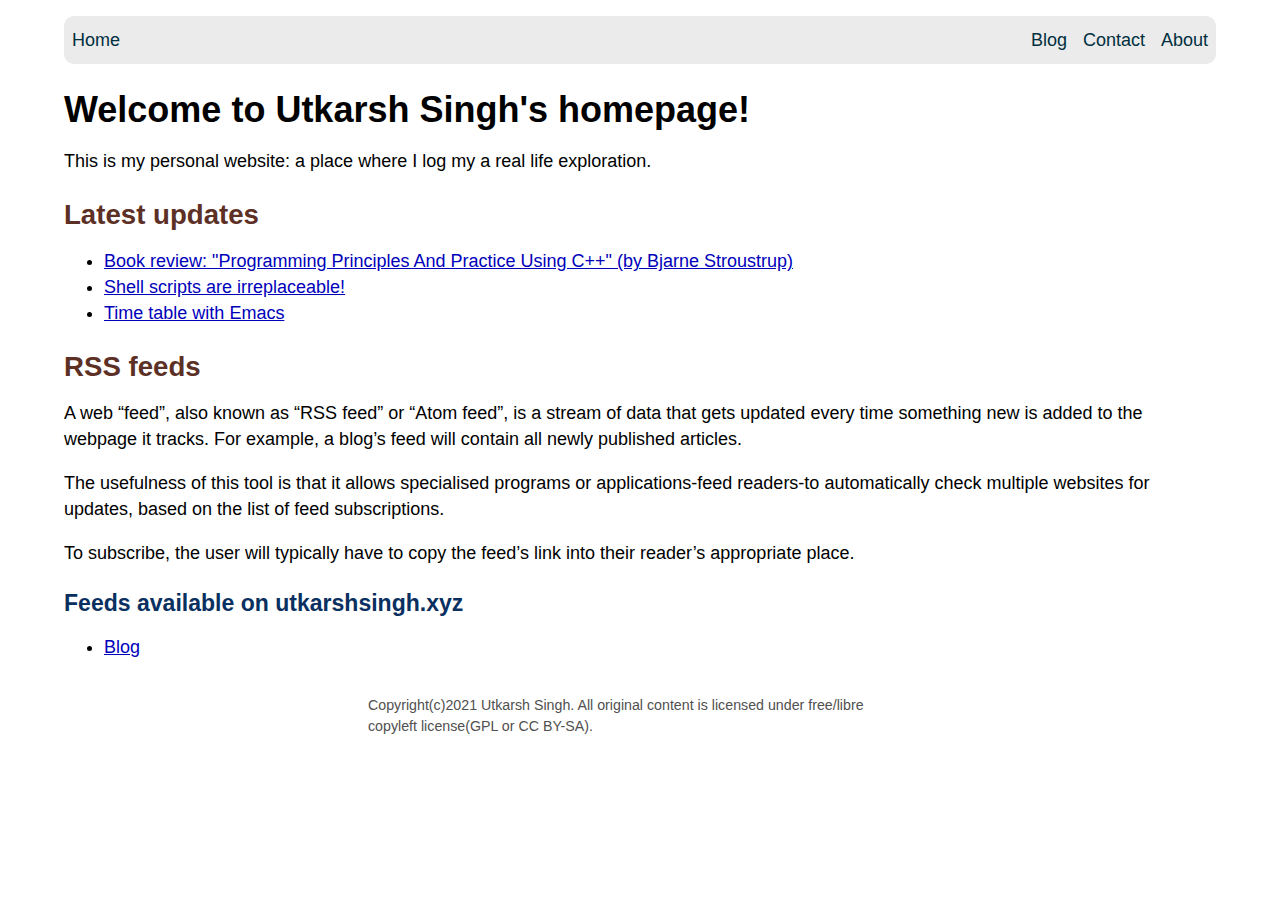
<file: index.html>
<!DOCTYPE html>
<html lang=en>
  <head>
    <meta charset="utf-8">
    <meta name="viewport" content="width=device-width, initial-scale=1">
    <title>Utkarsh Singh</title>
    <meta name="generator" content="Org mode">
    <meta name="author" content="Utkarsh Singh">
    <link rel='stylesheet' type='text/css' href='style.css'>
  </head>
  <body>
    <header>
      <nav>
	<div class="nav-left">
	  <ul>
	    <li><a href="index.html">Home</a></li>
	  </ul>
	</div>
	<div class="nav-right">
	  <ul>
	    <li><a href="about">About</a></li>
	    <li><a href="contact">Contact</a></li>
	    <li><a href="blog">Blog</a></li>
	  </ul>
	</div>
      </nav>
    </header>
    <h1>Welcome to Utkarsh Singh's homepage!</h1>
    <p>
      This is my personal website: a place where I log my a real life
      exploration.
    </p>
    <h2>Latest updates</h2>
    <div><ul>
	<li><a href="blog/book-review-ppp-by-bjarne-stroustrup.html">Book review: "Programming
	    Principles And Practice Using C++" (by Bjarne Stroustrup)</a></li>
	<li><a href="blog/shell_scripts.html">Shell scripts are irreplaceable!</a></li>
	<li><a href="blog/time-table-with-emacs.html">Time table with Emacs</a></li>
    </ul> </div>
    <h2>RSS feeds</h2>
    <p>
      A web “feed”, also known as “RSS feed” or “Atom feed”, is a stream of data
      that gets updated every time something new is added to the webpage it
      tracks. For example, a blog’s feed will contain all newly published
      articles.
    </p>
    <p>
      The usefulness of this tool is that it allows specialised programs or
      applications-feed readers-to automatically check multiple websites for
      updates, based on the list of feed subscriptions.
    </p>
    <p>
      To subscribe, the user will typically have to copy the feed’s link into
      their reader’s appropriate place.
    </p>
    <h3>Feeds available on utkarshsingh.xyz</h3>
    <div><ul>
	<li><a href="rss.xml">Blog</a></li>
    </ul></div>
    <footer>
      Copyright(c)2021 Utkarsh Singh.  All original content is
      licensed under free/libre copyleft license(GPL or CC BY-SA).
    </footer>
  </body>
</html>
</file>
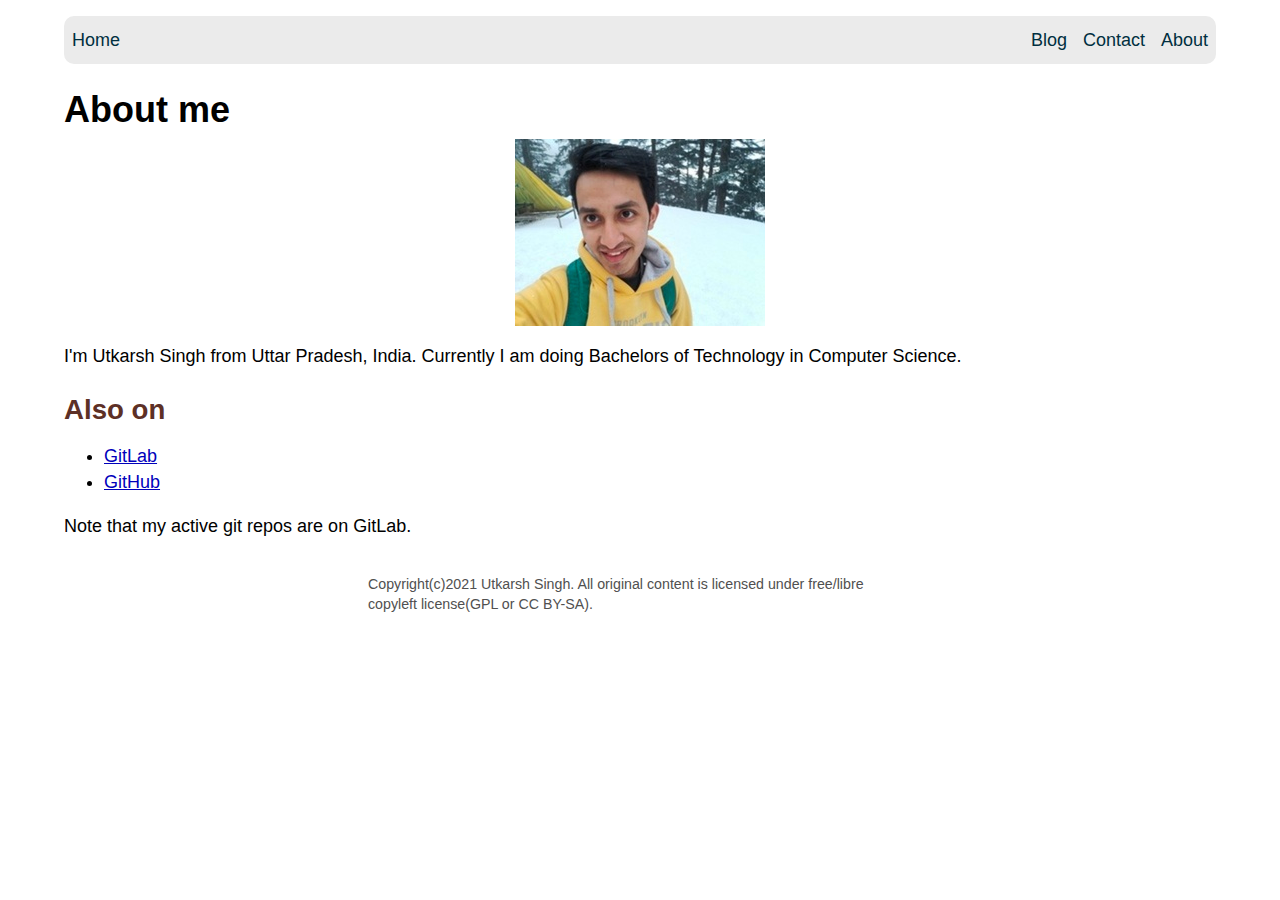
<file: about/index.html>
<!DOCTYPE html>
<html lang=en>
  <head>
    <meta charset="utf-8">
    <meta name="viewport" content="width=device-width, initial-scale=1">
    <title>About Utkarsh Singh</title>
    <meta name="generator" content="Org mode">
    <meta name="author" content="Utkarsh Singh">
    <link rel='stylesheet' type='text/css' href='../style.css'>
  </head>
  <body>
    <header>
      <nav>
	<div class="nav-left">
	  <ul>
	    <li><a href="../index.html">Home</a></li>
	  </ul>
	</div>
	<div class="nav-right">
	  <ul>
	    <li><a href="../about">About</a></li>
	    <li><a href="../contact">Contact</a></li>
	    <li><a href="../blog">Blog</a></li>
	  </ul>
	</div>
      </nav>
    </header>
    <h1>About me</h1>
    <img src="utkarsh.jpg" alt="Utkarsh" title="Utkarsh">
    <p>
      I'm Utkarsh Singh from Uttar Pradesh, India.  Currently I am
      doing Bachelors of Technology in Computer Science.
    </p>
    <h2>Also on</h2>
    <ul>
      <li><a href="https://gitlab.com/utkarsh181">GitLab</a></li>
      <li><a href="https://github.com/utkarsh181">GitHub</a></li>
    </ul>
    <p>Note that my active git repos are on GitLab.</p>
    <footer>
      Copyright(c)2021 Utkarsh Singh.  All original content is
      licensed under free/libre copyleft license(GPL or CC BY-SA).
    </footer>
  </body>
</html>
</file>
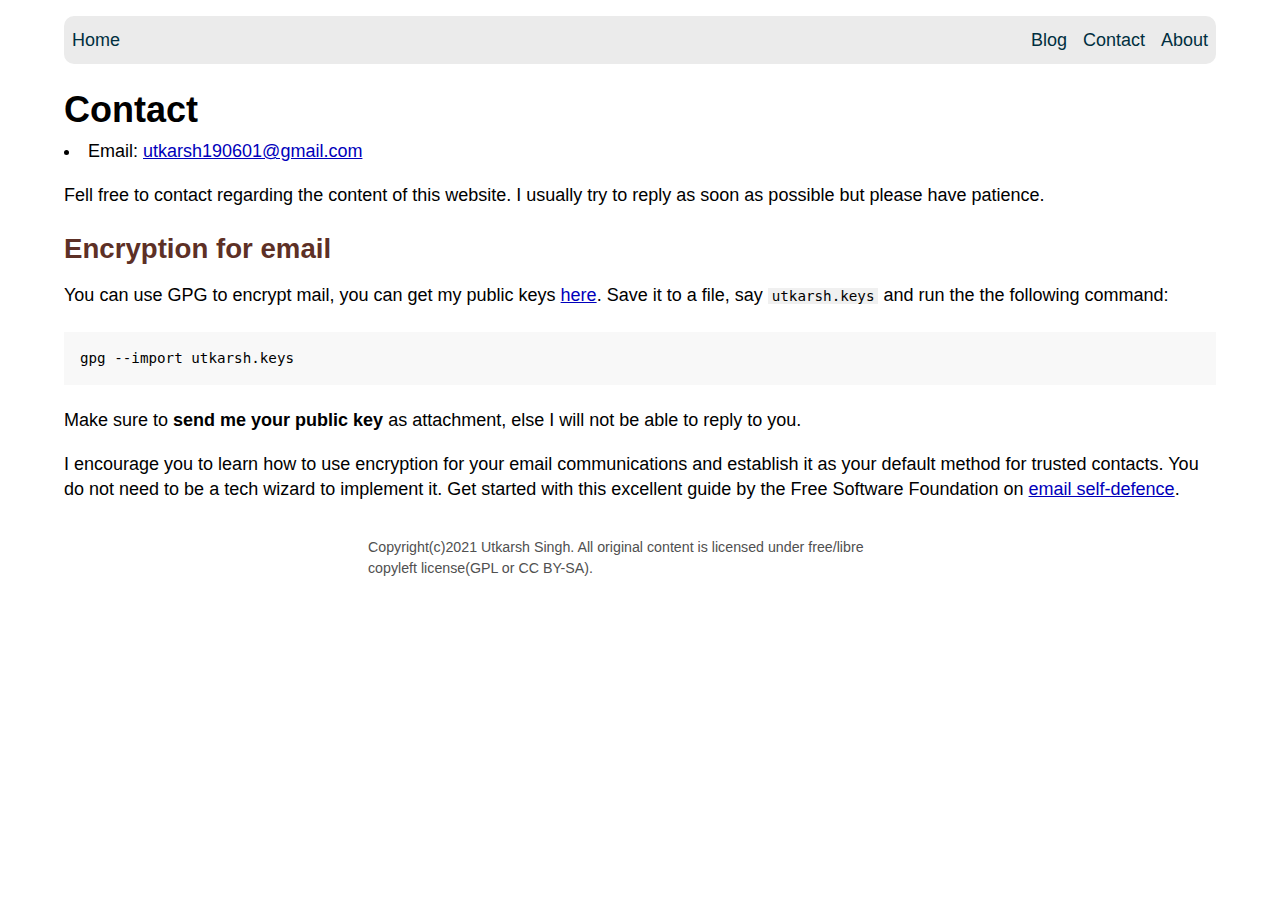
<file: contact/index.html>
<html lang=en>
  <head>
    <meta charset="utf-8">
    <meta name="viewport" content="width=device-width, initial-scale=1">
    <title>Contact Utkarsh Singh</title>
    <meta name="generator" content="Org mode">
    <meta name="author" content="Utkarsh Singh">
    <link rel='stylesheet' type='text/css' href='../style.css'>
  </head>
  <body>
    <header>
      <nav>
	<div class="nav-left">
	  <ul>
	    <li><a href="../index.html">Home</a></li>
	  </ul>
	</div>
	<div class="nav-right">
	  <ul>
	    <li><a href="../about">About</a></li>
	    <li><a href="../contact">Contact</a></li>
	    <li><a href="../blog">Blog</a></li>
	  </ul>
	</div>
      </nav>
    </header>
    <h1>Contact</h1>
    <li>Email: <a href="mailto:utkarsh190601@gmail.com">utkarsh190601@gmail.com</a></li>
    <p>
      Fell free to contact regarding the content of this website.  I
      usually try to reply as soon as possible but please have patience.
    </p>
    <h2>Encryption for email</h2>
    <p>
      You can use GPG to encrypt mail, you can get my public keys
      <a href="https://www.utkarshsingh.xyz/contact/pgpkeys.txt">here</a>.
      Save it to a file, say <code>utkarsh.keys</code> and run the the following command:
    </p>
    <pre>gpg --import utkarsh.keys</pre>
    <p>
      Make sure to <strong>send me your public key</strong> as
      attachment, else I will not be able to reply to you.
    </p>
    <p>
      I encourage you to learn how to use encryption for your email
      communications and establish it as your default method for trusted
      contacts.  You do not need to be a tech wizard to implement it.  Get
      started with this excellent guide by the Free Software Foundation on
      <a href="https://emailselfdefense.fsf.org/en/">email self-defence</a>.
    </p>
    <footer>
      Copyright(c)2021 Utkarsh Singh.  All original content is
      licensed under free/libre copyleft license(GPL or CC BY-SA).
    </footer>
  </body>
</html>
</file>
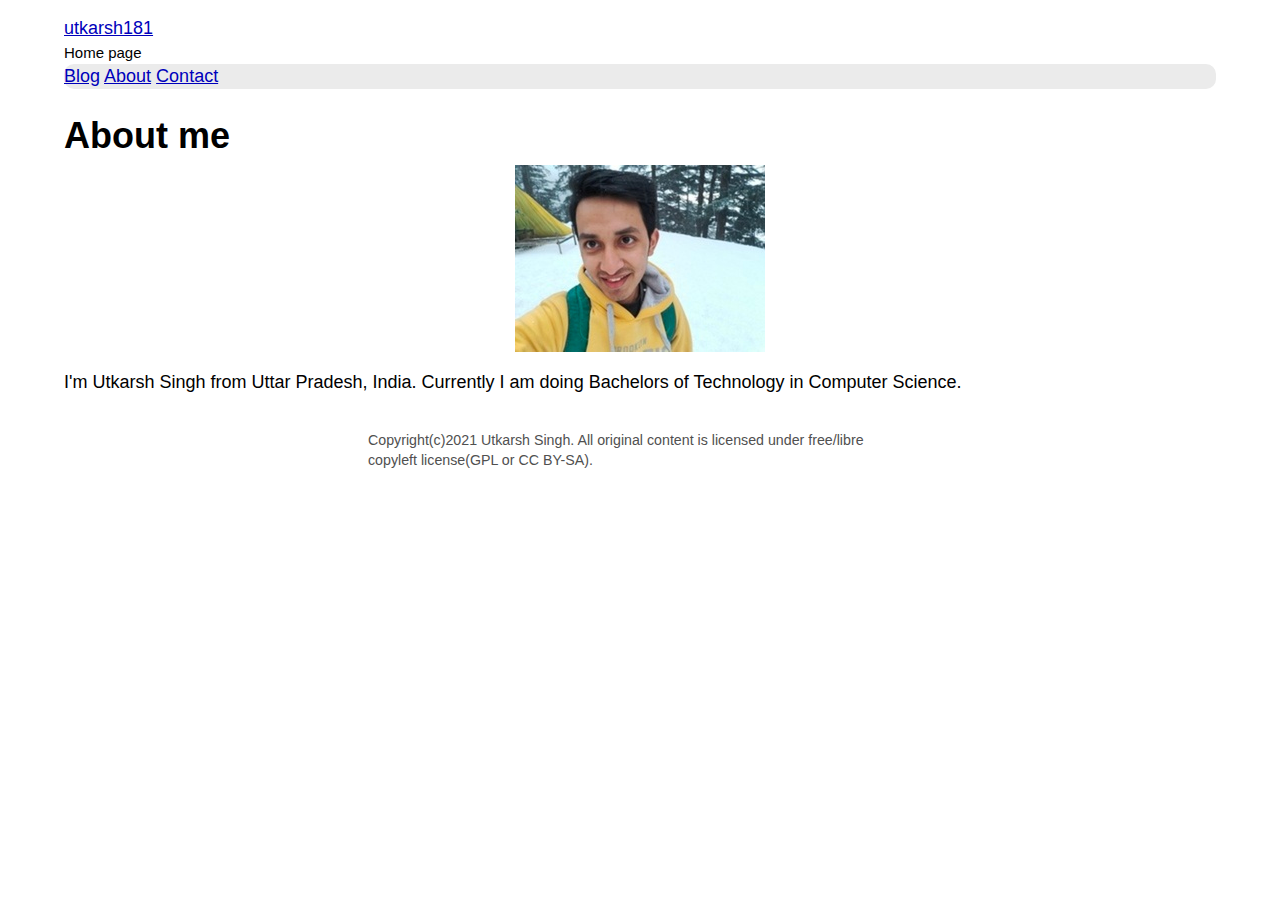
<file: about.html>
<html lang=en>
  <head>
    <title>About Utkarsh Singh</title>
    <link rel='stylesheet' type='text/css' href='style.css'>
    <meta charset="utf-8"/>
  </head>
  <body>
    <header>
      <a href="index.html">utkarsh181</a>
      <br>
      <small>Home page</small>
      <nav>
	<a href="blog">Blog</a>
	<a href="about.html">About</a>
	<a href="contact.html">Contact</a>
      </nav>
    </header>
    <h1>About me</h1>
    <img src="utkarsh.jpg" alt="Utkarsh" title="Utkarsh">
    <p>
      I'm Utkarsh Singh from Uttar Pradesh, India.  Currently I am
      doing Bachelors of Technology in Computer Science.
    </p>
    <footer>
      Copyright(c)2021 Utkarsh Singh.  All original content is
      licensed under free/libre copyleft license(GPL or CC BY-SA).
    </footer>
  </body>
</html>
</file>
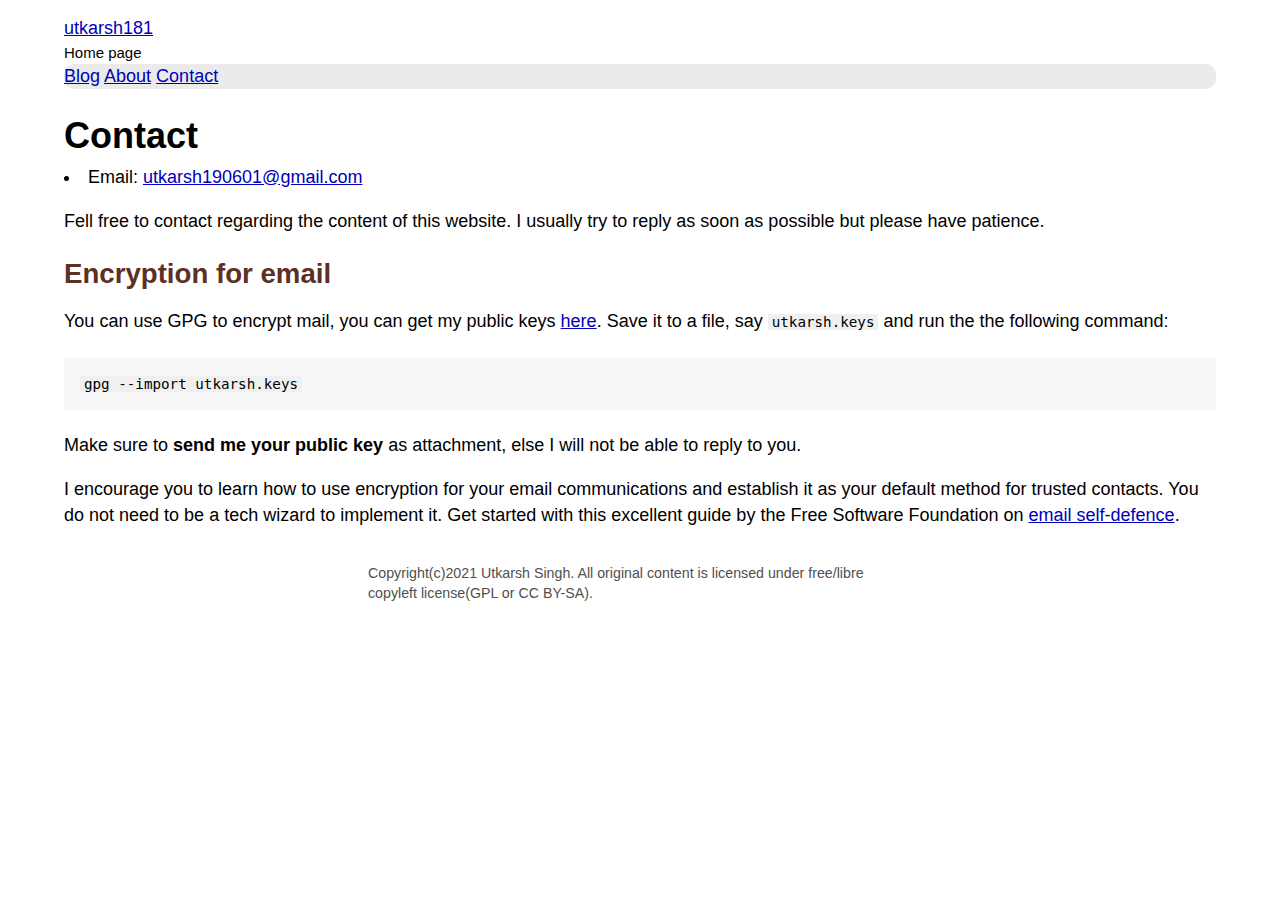
<file: contact.html>
<html lang=en>
  <head>
    <title>Contact Utkarsh Singh</title>
    <link rel='stylesheet' type='text/css' href='style.css'>
    <meta charset="utf-8"/>
  </head>
  <body>
    <header>
      <a href="index.html">utkarsh181</a>
      <br>
      <small>Home page</small>
      <nav>
	<a href="blog">Blog</a>
	<a href="about.html">About</a>
	<a href="contact.html">Contact</a>
      </nav>
    </header>
    <h1>Contact</h1>
    <li>Email: <a href="mailto:utkarsh190601@gmail.com">utkarsh190601@gmail.com</a></li>
    <p>
      Fell free to contact regarding the content of this website.  I
      usually try to reply as soon as possible but please have patience.
    </p>
    <h2>Encryption for email</h2>
    <p>
      You can use GPG to encrypt mail, you can get my public keys
      <a href="https://github.com/utkarsh181/utkarsh181.github.io/blob/master/pgpkeys.txt">here</a>.
      Save it to a file, say <code>utkarsh.keys</code> and run the the following command:
    </p>
    <pre><code>gpg --import utkarsh.keys</code></pre>
    <p>
      Make sure to <strong>send me your public key</strong> as
      attachment, else I will not be able to reply to you.
    </p>
    <p>
      I encourage you to learn how to use encryption for your email
      communications and establish it as your default method for trusted
      contacts.  You do not need to be a tech wizard to implement it.  Get
      started with this excellent guide by the Free Software Foundation on
      <a href="https://emailselfdefense.fsf.org/en/">email self-defence</a>.
    </p>
    <footer>
      Copyright(c)2021 Utkarsh Singh.  All original content is
      licensed under free/libre copyleft license(GPL or CC BY-SA).
    </footer>
  </body>
</html>
</file>
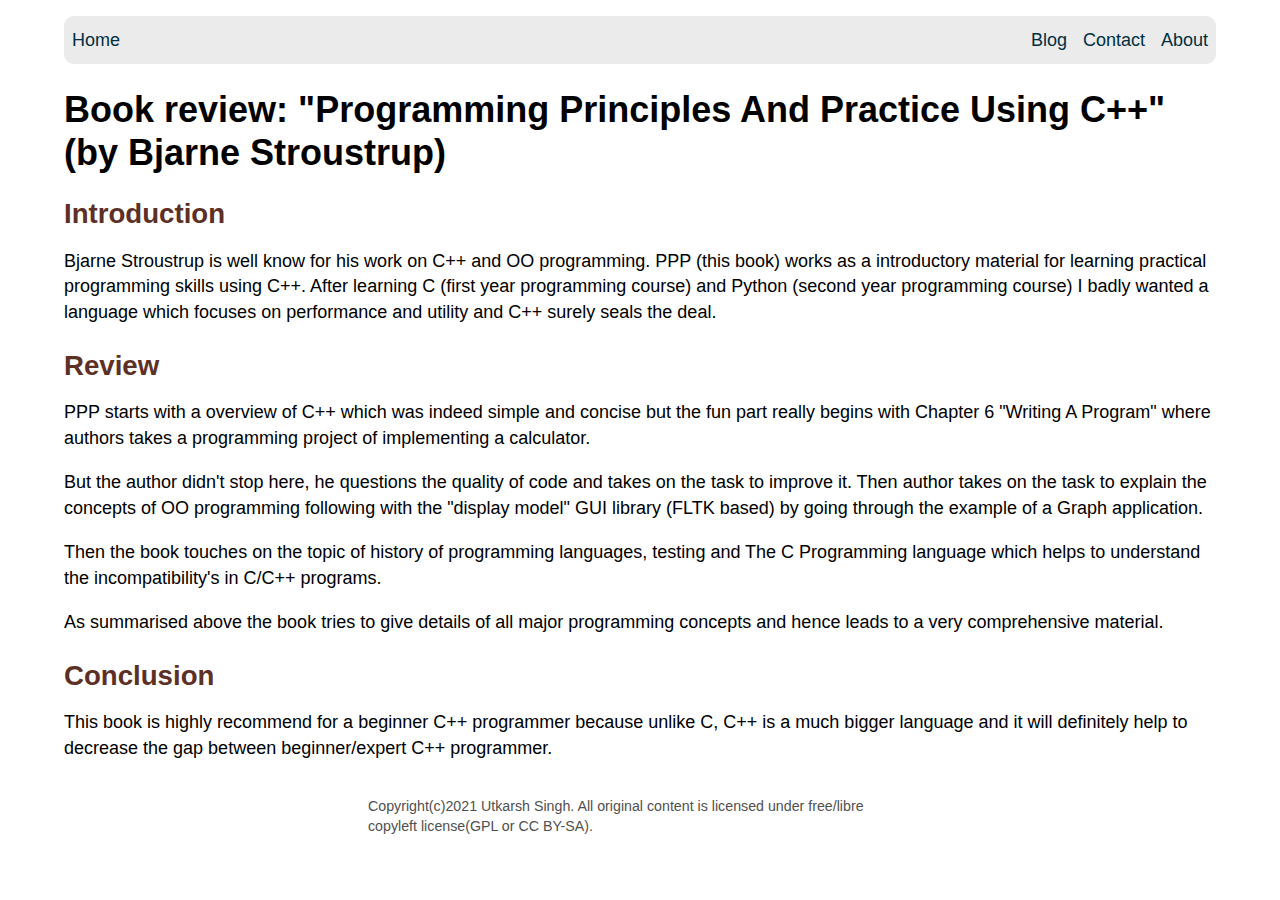
<file: blog/book-review-ppp-by-bjarne-stroustrup.html>
<!DOCTYPE html>
<html lang="en">
  <head>
    <!-- 2021-07-13 Tue 18:13 -->
    <meta charset="utf-8">
    <meta name="viewport" content="width=device-width, initial-scale=1">
    <title>Book review: "Programming Principles And Practice Using C++" (by Bjarne Stroustrup)</title>
    <meta name="generator" content="Org mode">
    <meta name="author" content="Utkarsh Singh">
    <link rel='stylesheet' type='text/css' href='../style.css'>
  </head>
  <body>
    <header>
      <nav>
	<div class="nav-left">
	  <ul>
	    <li><a href="../index.html">Home</a></li>
	  </ul>
	</div>
	<div class="nav-right">
	  <ul>
	    <li><a href="../about">About</a></li>
	    <li><a href="../contact">Contact</a></li>
	    <li><a href="../blog">Blog</a></li>
	  </ul>
	</div>
      </nav>
    </header>
    <div id="content">
      <h1 class="title">Book review: "Programming Principles And Practice Using C++" (by Bjarne Stroustrup)</h1>

      <div id="outline-container-orgbd7afc6" class="outline-2">
	<h2 id="orgbd7afc6">Introduction</h2>
	<div class="outline-text-2" id="text-orgbd7afc6">
	  <p>
	    Bjarne Stroustrup is well know for his work on C++ and OO programming.
	    PPP (this book) works as a introductory material for learning
	    practical programming skills using C++.  After learning C (first year
	    programming course) and Python (second year programming course) I
	    badly wanted a language which focuses on performance and utility and
	    C++ surely seals the deal.
	  </p>
	</div>
      </div>

      <div id="outline-container-orged7f570" class="outline-2">
	<h2 id="orged7f570">Review</h2>
	<div class="outline-text-2" id="text-orged7f570">
	  <p>
	    PPP starts with a overview of C++ which was indeed simple and concise
	    but the fun part really begins with Chapter 6 "Writing A Program"
	    where authors takes a programming project of implementing a
	    calculator.
	  </p>

	  <p>
	    But the author didn't stop here, he questions the quality of code and
	    takes on the task to improve it.  Then author takes on the task to
	    explain the concepts of OO programming following with the "display
	    model" GUI library (FLTK based) by going through the example of a
	    Graph application.
	  </p>

	  <p>
	    Then the book touches on the topic of history of programming
	    languages, testing and The C Programming language which helps to
	    understand the incompatibility's in C/C++ programs.
	  </p>

	  <p>
	    As summarised above the book tries to give details of all major
	    programming concepts and hence leads to a very comprehensive material.
	  </p>
	</div>
      </div>

      <div id="outline-container-org2d21620" class="outline-2">
	<h2 id="org2d21620">Conclusion</h2>
	<div class="outline-text-2" id="text-org2d21620">
	  <p>
	    This book is highly recommend for a beginner C++ programmer because
	    unlike C, C++ is a much bigger language and it will definitely help to
	    decrease the gap between beginner/expert C++ programmer.
	  </p>
	</div>
      </div>
    </div>
    <footer>
      Copyright(c)2021 Utkarsh Singh.  All original content is
      licensed under free/libre copyleft license(GPL or CC BY-SA).
    </footer>
  </body>
</html>
</file>
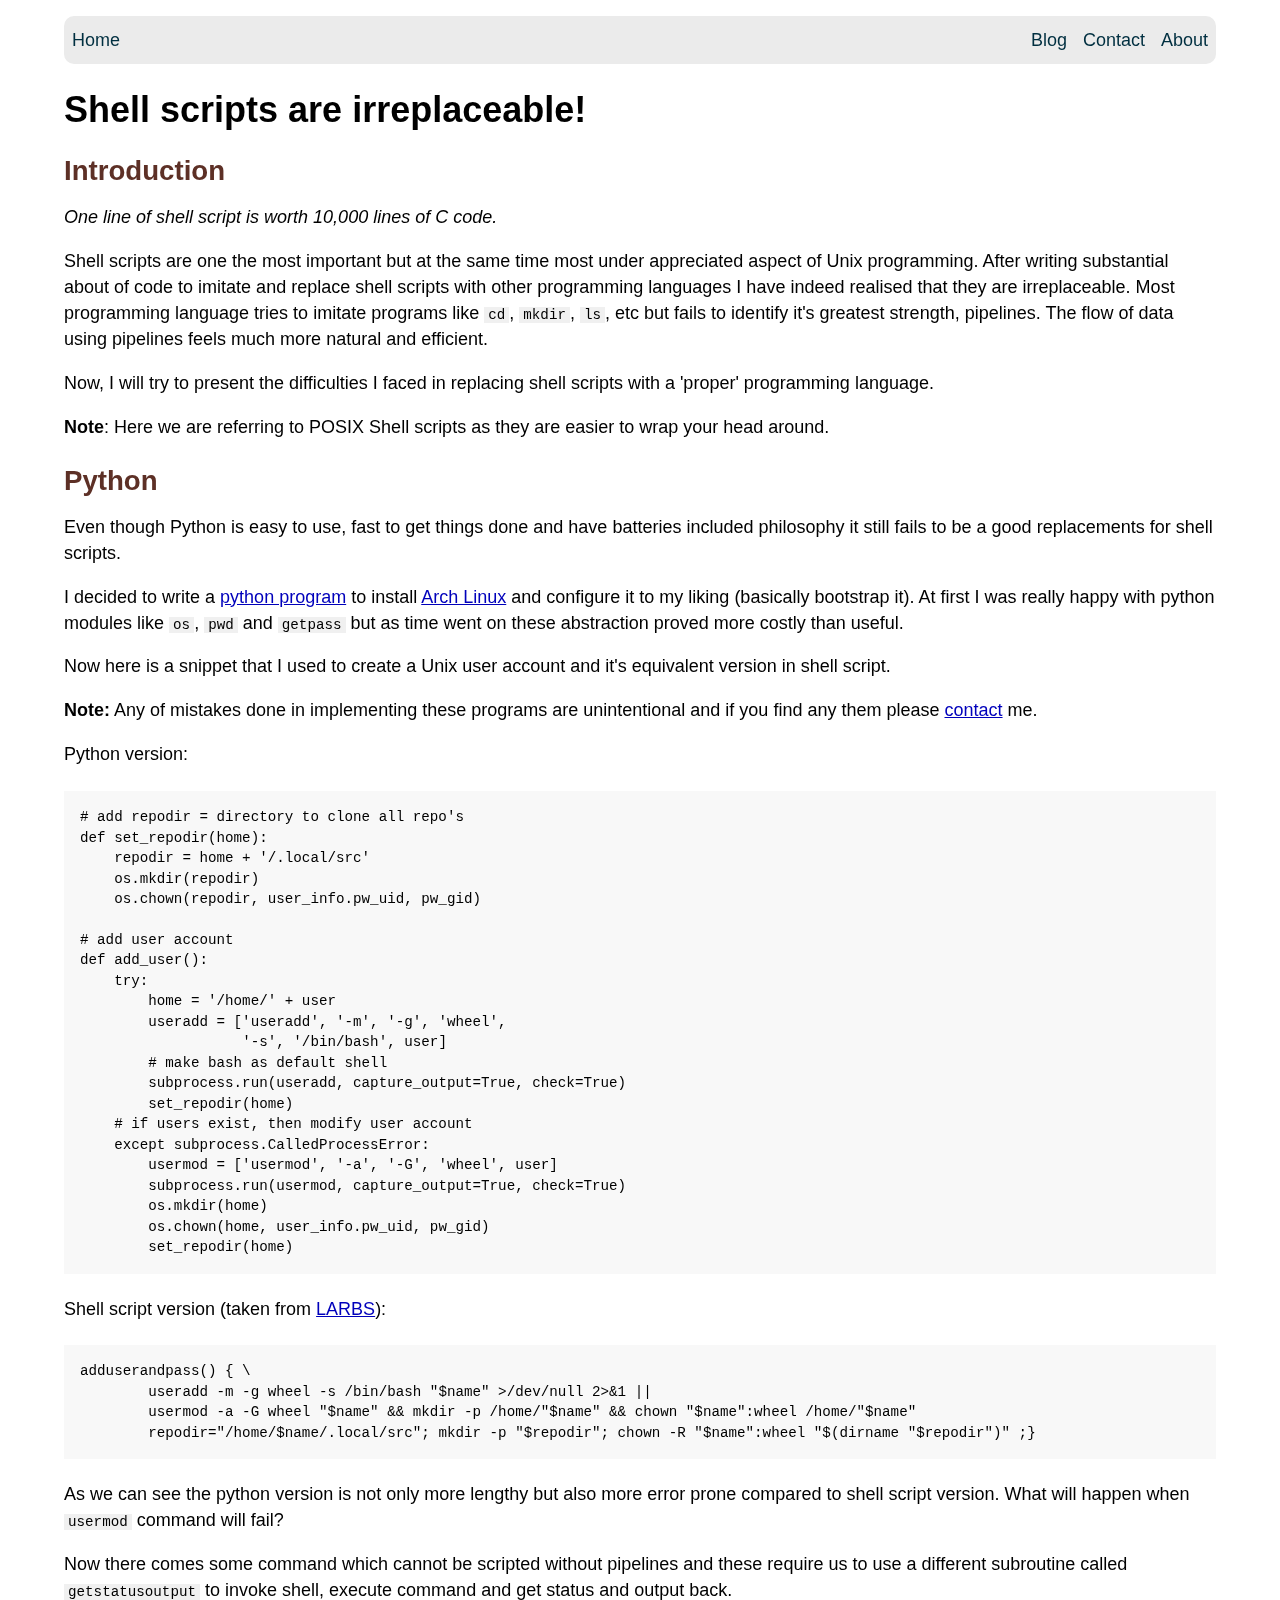
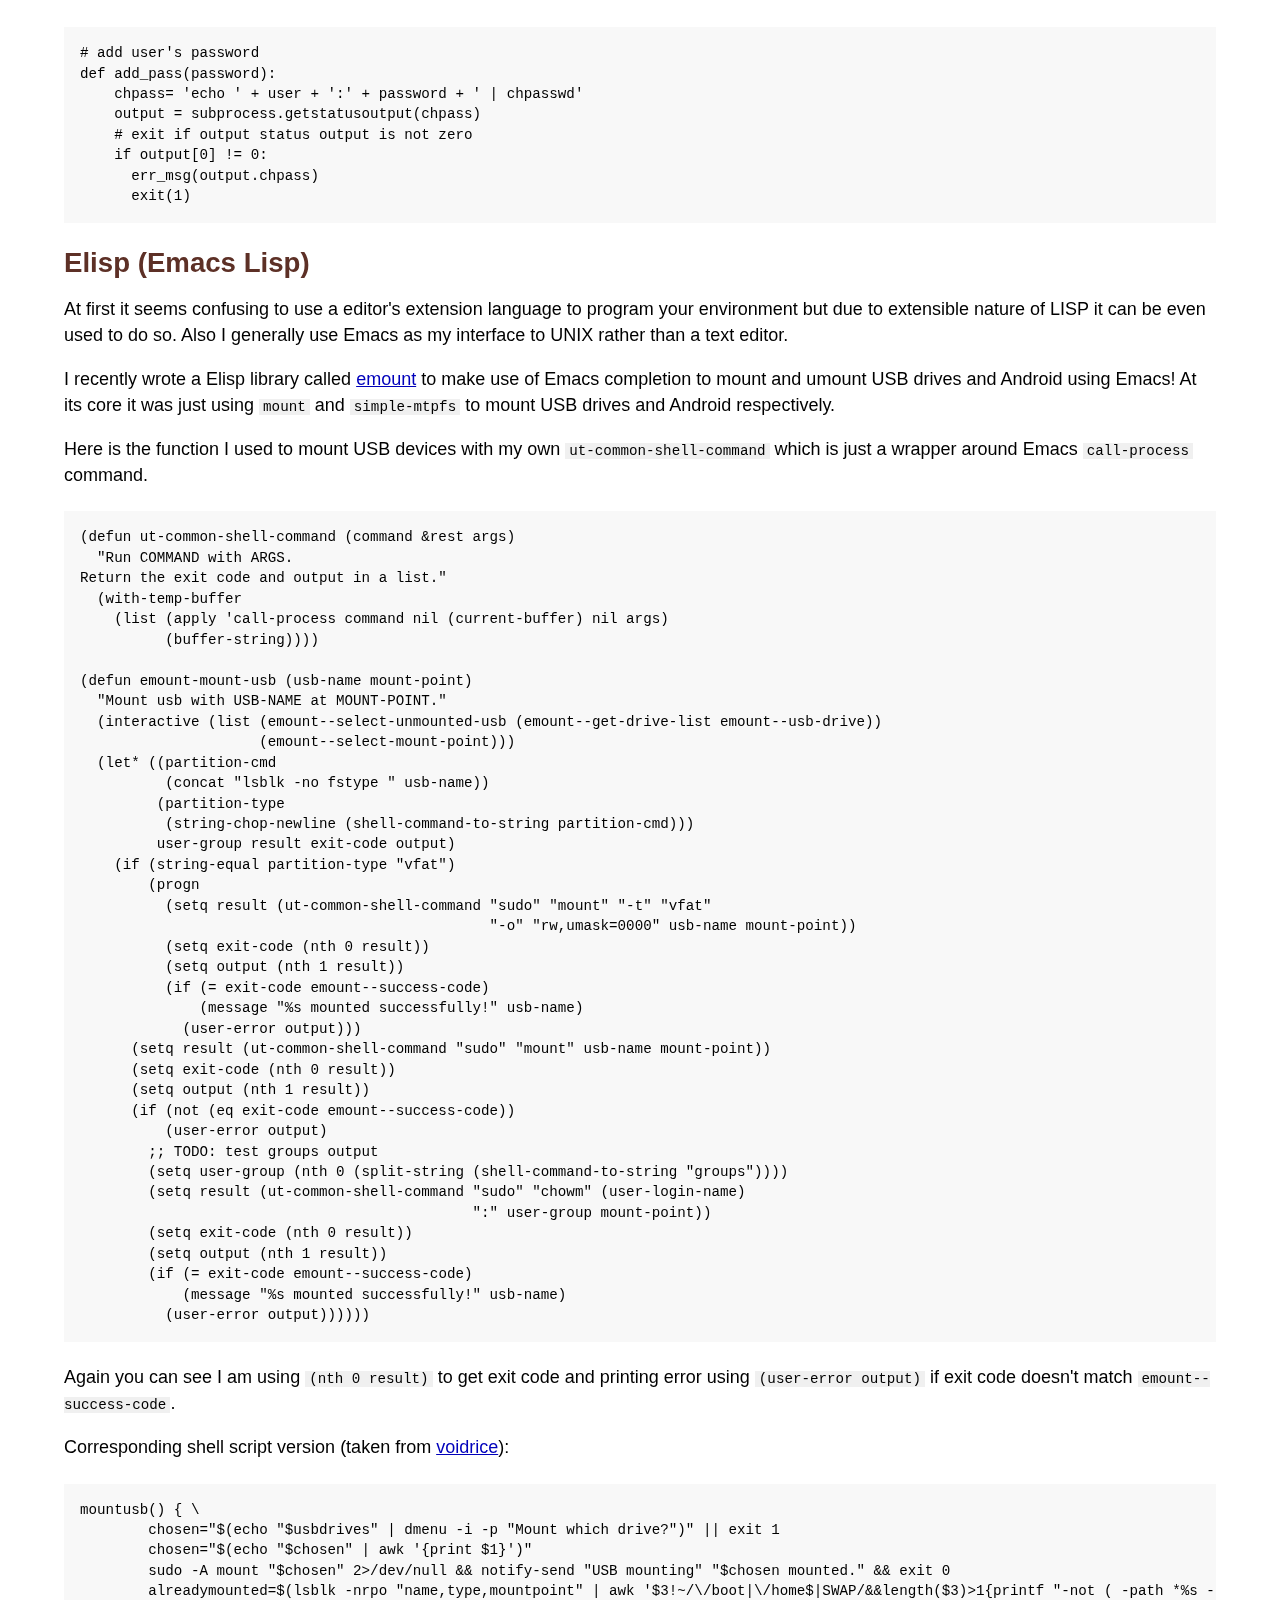
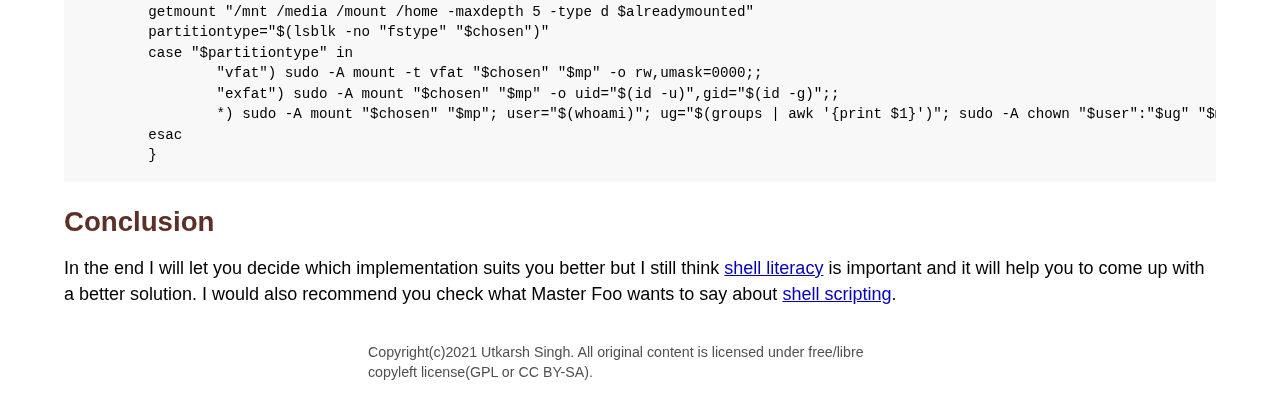
<file: blog/shell_scripts.html>
<!DOCTYPE html>
<html lang="en">
  <head>
    <nav>
      <div class="nav-left">
	<ul>
	  <li><a href="../index.html">Home</a></li>
	</ul>
      </div>
      <div class="nav-right">
	<ul>
	  <li><a href="../about">About</a></li>
	  <li><a href="../contact">Contact</a></li>
	  <li><a href="../blog">Blog</a></li>
	</ul>
      </div>
    </nav>
    <!-- 2021-04-11 Sun 14:55 -->
    <meta charset="utf-8">
    <meta name="viewport" content="width=device-width, initial-scale=1">
    <title>Shell scripts are irreplaceable!</title>
    <meta name="generator" content="Org mode">
    <meta name="author" content="Utkarsh Singh">
    <link rel='stylesheet' type='text/css' href='../style.css'>
  </head>
  <body>
    <div id="content">
      <h1 class="title">Shell scripts are irreplaceable!</h1>

      <div id="outline-container-orgd2ca8fd" class="outline-2">
	<h2 id="orgd2ca8fd">Introduction</h2>
	<div class="outline-text-2" id="text-orgd2ca8fd">
	  <p>
	    <i>One line of shell script is worth 10,000 lines of C code.</i>
	  </p>

	  <p>
	    Shell scripts are one the most important but at the same time most
	    under appreciated aspect of Unix programming.  After writing
	    substantial about of code to imitate and replace shell scripts with
	    other programming languages I have indeed realised that they are
	    irreplaceable.  Most programming language tries to imitate programs
	    like <code>cd</code>, <code>mkdir</code>, <code>ls</code>,  etc but fails to identify it's greatest
	    strength, pipelines.  The flow of data using pipelines feels much more
	    natural and efficient.
	  </p>

	  <p>
	    Now, I will try to present the difficulties I faced in replacing shell
	    scripts with a 'proper' programming language.
	  </p>

	  <p>
	    <b>Note</b>: Here we are referring to POSIX Shell scripts as they are
	    easier to wrap your head around.
	  </p>
	</div>
      </div>

      <div id="outline-container-orgdcba5f5" class="outline-2">
	<h2 id="orgdcba5f5">Python</h2>
	<div class="outline-text-2" id="text-orgdcba5f5">
	  <p>
	    Even though Python is easy to use, fast to get things done and have
	    batteries included philosophy it still fails to be a good replacements
	    for shell scripts.
	  </p>

	  <p>
	    I decided to write a <a href="https://github.com/utkarsh181/AEBS">python program</a> to install <a href="https://archlinux.org">Arch Linux</a> and
	    configure it to my liking (basically bootstrap it). At first I was
	    really happy with python modules like <code>os</code>, <code>pwd</code> and <code>getpass</code> but as
	    time went on these abstraction proved more costly than useful.
	  </p>

	  <p>
	    Now here is a snippet that I used to create a Unix user account and it's
	    equivalent version in shell script.
	  </p>

	  <p>
	    <b>Note:</b> Any of mistakes done in implementing these programs are
	    unintentional and if you find any them please <a href="https://www.utkarshsingh.xyz/contact">contact</a> me.
	  </p>

	  <p>
	    Python version:
	  </p>

	  <div class="org-src-container">
	    <pre class="src src-python"># add repodir = directory to clone all repo's
def set_repodir(home):
    repodir = home + '/.local/src'
    os.mkdir(repodir)
    os.chown(repodir, user_info.pw_uid, pw_gid)

# add user account
def add_user():
    try:
	home = '/home/' + user
	useradd = ['useradd', '-m', '-g', 'wheel',
		   '-s', '/bin/bash', user]
	# make bash as default shell
	subprocess.run(useradd, capture_output=True, check=True)
	set_repodir(home)
    # if users exist, then modify user account
    except subprocess.CalledProcessError:
	usermod = ['usermod', '-a', '-G', 'wheel', user]
	subprocess.run(usermod, capture_output=True, check=True)
	os.mkdir(home)
	os.chown(home, user_info.pw_uid, pw_gid)
	set_repodir(home)</pre>
	  </div>

	  <p>
	    Shell script version (taken from <a href="https://larbs.xyz/larbs.sh">LARBS</a>):
	  </p>

	  <div class="org-src-container">
	    <pre class="src src-sh">adduserandpass() { \
	useradd -m -g wheel -s /bin/bash "$name" >/dev/null 2>&1 ||
	usermod -a -G wheel "$name" && mkdir -p /home/"$name" && chown "$name":wheel /home/"$name"
	repodir="/home/$name/.local/src"; mkdir -p "$repodir"; chown -R "$name":wheel "$(dirname "$repodir")" ;}</pre>
	  </div>

	  <p>
	    As we can see the python version is not only more lengthy but also
	    more error prone compared to shell script version.  What will happen
	    when <code>usermod</code> command will fail?
	  </p>

	  <p>
	    Now there comes some command which cannot be scripted without
	    pipelines and these require us to use a different subroutine called
	    <code>getstatusoutput</code> to invoke shell, execute command and get status and
	    output back.
	  </p>

	  <div class="org-src-container">
	    <pre class="src src-python"># add user's password
def add_pass(password):
    chpass= 'echo ' + user + ':' + password + ' | chpasswd'
    output = subprocess.getstatusoutput(chpass)
    # exit if output status output is not zero
    if output[0] != 0:
      err_msg(output.chpass)
      exit(1)</pre>
	  </div>
	</div>
      </div>

      <div id="outline-container-orgf0f2fba" class="outline-2">
	<h2 id="orgf0f2fba">Elisp (Emacs Lisp)</h2>
	<div class="outline-text-2" id="text-orgf0f2fba">
	  <p>
	    At first it seems confusing to use a editor's extension language to
	    program your environment but due to extensible nature of LISP it can
	    be even used to do so.  Also I generally use Emacs as my interface to
	    UNIX rather than a text editor.
	  </p>

	  <p>
	    I recently wrote a Elisp library called <a href="https://github.com/utkarsh181/dotfiles/blob/master/emacs/.config/emacs/lisp/emount.el">emount</a> to make use of Emacs
	    completion to mount and umount USB drives and Android using Emacs! At
	    its core it was just using <code>mount</code> and <code>simple-mtpfs</code> to mount USB
	    drives and Android respectively.
	  </p>

	  <p>
	    Here is the function I used to mount USB devices with my own
	    <code>ut-common-shell-command</code> which is just a wrapper around Emacs
	    <code>call-process</code> command.
	  </p>

	  <div class="org-src-container">
	    <pre class="src src-elisp">(defun ut-common-shell-command (command &amp;rest args)
  "Run COMMAND with ARGS.
Return the exit code and output in a list."
  (with-temp-buffer
    (list (apply 'call-process command nil (current-buffer) nil args)
	  (buffer-string))))

(defun emount-mount-usb (usb-name mount-point)
  "Mount usb with USB-NAME at MOUNT-POINT."
  (interactive (list (emount--select-unmounted-usb (emount--get-drive-list emount--usb-drive))
		     (emount--select-mount-point)))
  (let* ((partition-cmd
	  (concat "lsblk -no fstype " usb-name))
	 (partition-type
	  (string-chop-newline (shell-command-to-string partition-cmd)))
	 user-group result exit-code output)
    (if (string-equal partition-type "vfat")
	(progn
	  (setq result (ut-common-shell-command "sudo" "mount" "-t" "vfat"
						"-o" "rw,umask=0000" usb-name mount-point))
	  (setq exit-code (nth 0 result))
	  (setq output (nth 1 result))
	  (if (= exit-code emount--success-code)
	      (message "%s mounted successfully!" usb-name)
	    (user-error output)))
      (setq result (ut-common-shell-command "sudo" "mount" usb-name mount-point))
      (setq exit-code (nth 0 result))
      (setq output (nth 1 result))
      (if (not (eq exit-code emount--success-code))
	  (user-error output)
	;; TODO: test groups output
	(setq user-group (nth 0 (split-string (shell-command-to-string "groups"))))
	(setq result (ut-common-shell-command "sudo" "chowm" (user-login-name)
					      ":" user-group mount-point))
	(setq exit-code (nth 0 result))
	(setq output (nth 1 result))
	(if (= exit-code emount--success-code)
	    (message "%s mounted successfully!" usb-name)
	  (user-error output))))))</pre>
	  </div>

	  <p>
	    Again you can see I am using <code>(nth 0 result)</code> to get exit code and
	    printing error using <code>(user-error output)</code> if exit code doesn't match
	    <code>emount--success-code</code>.
	  </p>

	  <p>
	    Corresponding shell script version (taken from <a href="https://github.com/LukeSmithxyz/voidrice">voidrice</a>):
	  </p>

	  <div class="org-src-container">
	    <pre class="src src-sh">mountusb() { \
	chosen="$(echo "$usbdrives" | dmenu -i -p "Mount which drive?")" || exit 1
	chosen="$(echo "$chosen" | awk '{print $1}')"
	sudo -A mount "$chosen" 2>/dev/null && notify-send "USB mounting" "$chosen mounted." && exit 0
	alreadymounted=$(lsblk -nrpo "name,type,mountpoint" | awk '$3!~/\/boot|\/home$|SWAP/&&length($3)>1{printf "-not ( -path *%s -prune ) ",$3}')
	getmount "/mnt /media /mount /home -maxdepth 5 -type d $alreadymounted"
	partitiontype="$(lsblk -no "fstype" "$chosen")"
	case "$partitiontype" in
		"vfat") sudo -A mount -t vfat "$chosen" "$mp" -o rw,umask=0000;;
		"exfat") sudo -A mount "$chosen" "$mp" -o uid="$(id -u)",gid="$(id -g)";;
		*) sudo -A mount "$chosen" "$mp"; user="$(whoami)"; ug="$(groups | awk '{print $1}')"; sudo -A chown "$user":"$ug" "$mp";;
	esac
	}</pre>
	  </div>
	</div>
      </div>

      <div id="outline-container-org1856fb6" class="outline-2">
	<h2 id="org1856fb6">Conclusion</h2>
	<div class="outline-text-2" id="text-org1856fb6">
	  <p>
	    In the end I will let you decide which implementation suits you better
	    but I still think <a href="https://drewdevault.com/2020/12/12/Shell-literacy.html">shell literacy</a> is important and it will help you to
	    come up with a better solution.  I would also recommend you check what
	    Master Foo wants to say about <a href="http://catb.org/~esr/writings/unix-koans/ten-thousand.html">shell scripting</a>.
	  </p>
	</div>
      </div>
    </div>
    <footer>
      Copyright(c)2021 Utkarsh Singh.  All original content is
      licensed under free/libre copyleft license(GPL or CC BY-SA).
    </footer>
  </body>
</html>
</file>
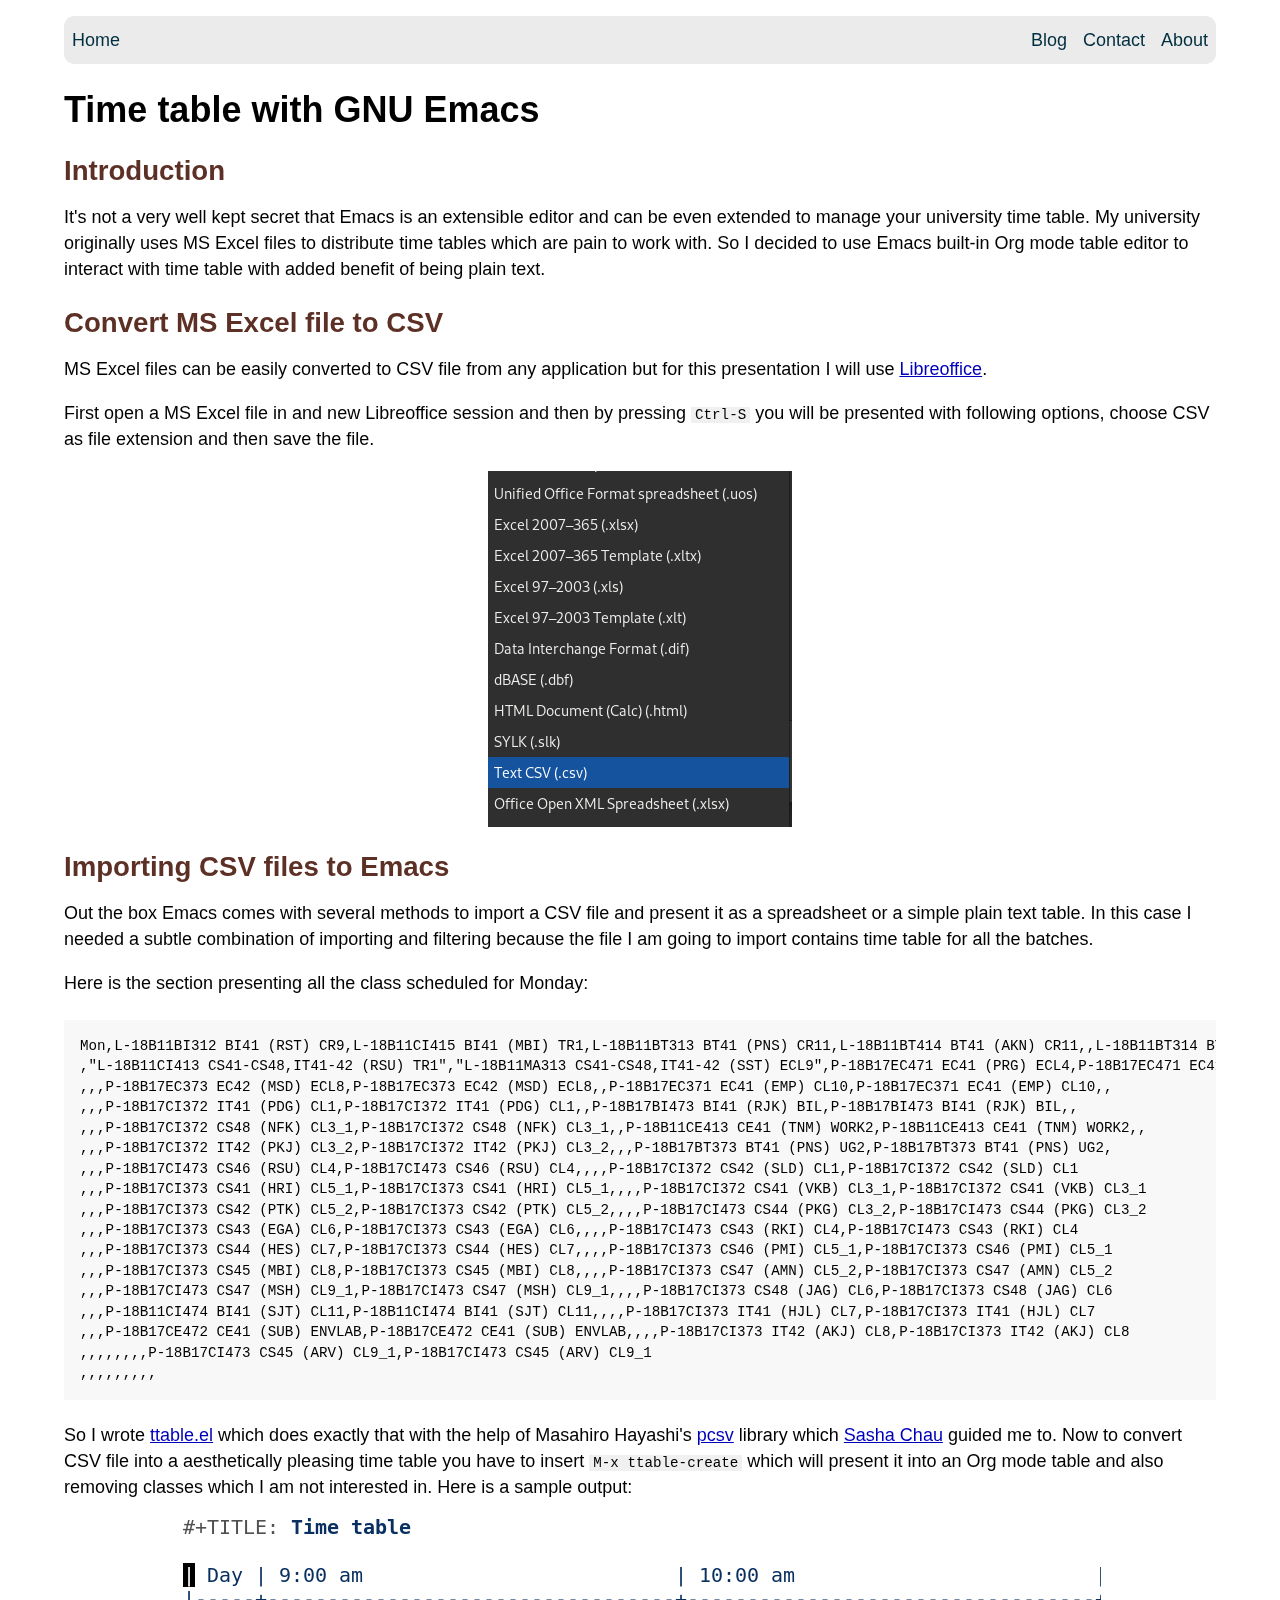
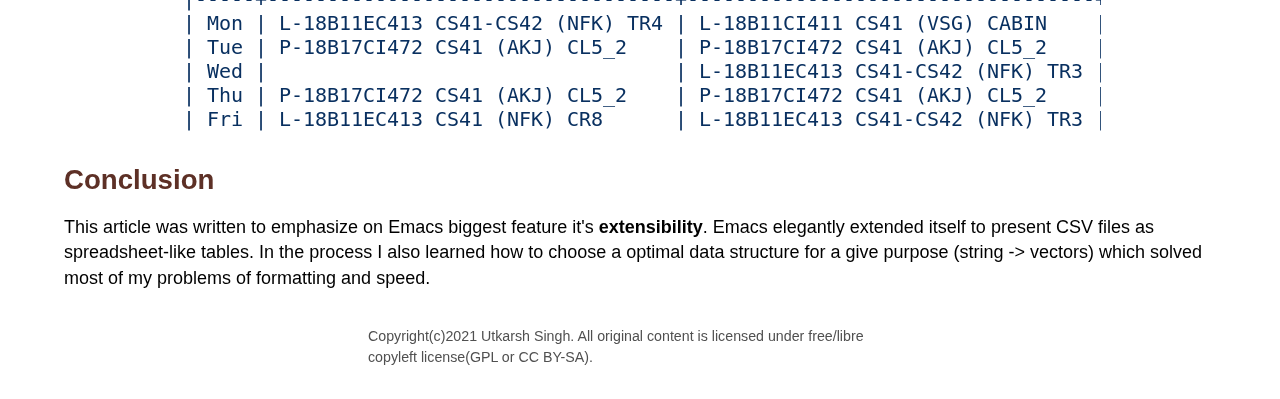
<file: blog/time-table-with-emacs.html>
<html>
  <head>
    <title>Time table with GNU Emacs</title>
    <link rel='stylesheet' type='text/css' href='../style.css'>
  </head>
  <body>
    <header>
      <nav>
	<div class="nav-left">
	  <ul>
	    <li><a href="../index.html">Home</a></li>
	  </ul>
	</div>
	<div class="nav-right">
	  <ul>
	    <li><a href="../about">About</a></li>
	    <li><a href="../contact">Contact</a></li>
	    <li><a href="../blog">Blog</a></li>
	  </ul>
	</div>
      </nav>
    </header>
    <div id="content">
      <h1 class="title">Time table with GNU Emacs</h1>
      <div id="outline-container-org62acfdd" class="outline-2">
	<h2 id="org62acfdd">Introduction</h2>
	<div class="outline-text-2" id="text-1">
	  <p>
	    It's not a very well kept secret that Emacs is an extensible editor
	    and can be even extended to manage your university time table.  My
	    university originally uses MS Excel files to distribute time tables
	    which are pain to work with.  So I decided to use Emacs built-in Org
	    mode table editor to interact with time table with added benefit of
	    being plain text.
	  </p>
	</div>
      </div>
      <div id="outline-container-orgbf44657" class="outline-2">
	<h2 id="orgbf44657">Convert MS Excel file to CSV</h2>
	<div class="outline-text-2" id="text-2">
	  <p>
	    MS Excel files can be easily converted to CSV file from any
	    application but for this presentation I will
	    use <a href="https://www.libreoffice.org/">Libreoffice</a>.
	  </p>
	  <p>
	    First open a MS Excel file in and new Libreoffice session and then
	    by pressing <code>Ctrl-S</code> you will be presented with following
	    options, choose CSV as file extension and then save the file.
	  <p>
	    <img src="csv.png" title="Libreoffice save dialog">
	  </p>
	</div>
      </div>
      <div id="outline-container-org5f1e620" class="outline-2">
	<h2 id="org5f1e620">Importing CSV files to Emacs</h2>
	<div class="outline-text-2" id="text-3">
	  <p>
	    Out the box Emacs comes with several methods to import a CSV file
	    and present it as a spreadsheet or a simple plain text table.  In
	    this case I needed a subtle combination of importing and filtering
	    because the file I am going to import contains time table for all
	    the batches.
	  </p>
	  <p>
	    Here is the section presenting all the class scheduled for Monday:
	    <div class="org-src-container">
	      <pre class="src src-elisp">Mon,L-18B11BI312 BI41 (RST) CR9,L-18B11CI415 BI41 (MBI) TR1,L-18B11BT313 BT41 (PNS) CR11,L-18B11BT414 BT41 (AKN) CR11,,L-18B11BT314 BT41 (GPL) CR11,"L-18B11CI313 CS41-CS48,IT41-42 (HRI) TR2",,T-18B11BT313 BT41 (PNS) CR11
,"L-18B11CI413 CS41-CS48,IT41-42 (RSU) TR1","L-18B11MA313 CS41-CS48,IT41-42 (SST) ECL9",P-18B17EC471 EC41 (PRG) ECL4,P-18B17EC471 EC41 (PRG) ECL4,,P-18B17EC473 EC42 (SWT) ECL5,P-18B17EC473 EC42 (SWT) ECL5,,
,,,P-18B17EC373 EC42 (MSD) ECL8,P-18B17EC373 EC42 (MSD) ECL8,,P-18B17EC371 EC41 (EMP) CL10,P-18B17EC371 EC41 (EMP) CL10,,
,,,P-18B17CI372 IT41 (PDG) CL1,P-18B17CI372 IT41 (PDG) CL1,,P-18B17BI473 BI41 (RJK) BIL,P-18B17BI473 BI41 (RJK) BIL,,
,,,P-18B17CI372 CS48 (NFK) CL3_1,P-18B17CI372 CS48 (NFK) CL3_1,,P-18B11CE413 CE41 (TNM) WORK2,P-18B11CE413 CE41 (TNM) WORK2,,
,,,P-18B17CI372 IT42 (PKJ) CL3_2,P-18B17CI372 IT42 (PKJ) CL3_2,,,P-18B17BT373 BT41 (PNS) UG2,P-18B17BT373 BT41 (PNS) UG2,
,,,P-18B17CI473 CS46 (RSU) CL4,P-18B17CI473 CS46 (RSU) CL4,,,,P-18B17CI372 CS42 (SLD) CL1,P-18B17CI372 CS42 (SLD) CL1
,,,P-18B17CI373 CS41 (HRI) CL5_1,P-18B17CI373 CS41 (HRI) CL5_1,,,,P-18B17CI372 CS41 (VKB) CL3_1,P-18B17CI372 CS41 (VKB) CL3_1
,,,P-18B17CI373 CS42 (PTK) CL5_2,P-18B17CI373 CS42 (PTK) CL5_2,,,,P-18B17CI473 CS44 (PKG) CL3_2,P-18B17CI473 CS44 (PKG) CL3_2
,,,P-18B17CI373 CS43 (EGA) CL6,P-18B17CI373 CS43 (EGA) CL6,,,,P-18B17CI473 CS43 (RKI) CL4,P-18B17CI473 CS43 (RKI) CL4
,,,P-18B17CI373 CS44 (HES) CL7,P-18B17CI373 CS44 (HES) CL7,,,,P-18B17CI373 CS46 (PMI) CL5_1,P-18B17CI373 CS46 (PMI) CL5_1
,,,P-18B17CI373 CS45 (MBI) CL8,P-18B17CI373 CS45 (MBI) CL8,,,,P-18B17CI373 CS47 (AMN) CL5_2,P-18B17CI373 CS47 (AMN) CL5_2
,,,P-18B17CI473 CS47 (MSH) CL9_1,P-18B17CI473 CS47 (MSH) CL9_1,,,,P-18B17CI373 CS48 (JAG) CL6,P-18B17CI373 CS48 (JAG) CL6
,,,P-18B11CI474 BI41 (SJT) CL11,P-18B11CI474 BI41 (SJT) CL11,,,,P-18B17CI373 IT41 (HJL) CL7,P-18B17CI373 IT41 (HJL) CL7
,,,P-18B17CE472 CE41 (SUB) ENVLAB,P-18B17CE472 CE41 (SUB) ENVLAB,,,,P-18B17CI373 IT42 (AKJ) CL8,P-18B17CI373 IT42 (AKJ) CL8
,,,,,,,,P-18B17CI473 CS45 (ARV) CL9_1,P-18B17CI473 CS45 (ARV) CL9_1
,,,,,,,,,</pre>
	    </div>
	  </p>
	  <p>
	    So I wrote
	    <a href="https://gitlab.com/utkarsh181/dotfiles/-/raw/master/emacs/.config/emacs/lisp/ttable.el">ttable.el</a>
	    which does exactly that with the help of Masahiro
	    Hayashi's <a href="https://github.com/mhayashi1120/Emacs-pcsv">pcsv</a>
	    library which <a href="https://sachachua.com/blog/">Sasha Chau</a>
	    guided me to.  Now to convert CSV file into a aesthetically pleasing
	    time table you have to insert <code>M-x ttable-create</code> which
	    will present it into an Org mode table and also removing classes
	    which I am not interested in.  Here is a sample output:
	  </p>
	  <p>
	    <img src="time-table.png" title="Org mode table">
	  </p>
	</div>
      </div>
      <div id="outline-container-orge838588" class="outline-2">
	<h2 id="orge838588">Conclusion</h2>
	<div class="outline-text-2" id="text-1">
	  <p>
	    This article was written to emphasize on Emacs biggest feature
	    it's <b>extensibility</b>.  Emacs elegantly extended itself to
	    present CSV files as spreadsheet-like tables.  In the process I also
	    learned how to choose a optimal data structure for a give purpose
	    (string -> vectors) which solved most of my problems of formatting
	    and speed.
	  </p>
	</div>
      </div>
    </div>
    <footer>
      Copyright(c)2021 Utkarsh Singh.  All original content is
      licensed under free/libre copyleft license(GPL or CC BY-SA).
    </footer>
  </body>
</html>
</file>
<file: style.css>
/* CSS Theme: https://protesilaos.com/modus-themes/ */

@charset "utf-8";

:root {
    --col-black:        #000000;
    --col-black-alt:    #505050;
    --col-red:          #a60000;
    --col-red-alt:      #972500;
    --col-green:        #005e00;
    --col-green-alt:    #145c33;
    --col-yellow:       #813e00;
    --col-yellow-alt:   #863927;
    --col-blue:         #0000bb;
    --col-blue-alt:     #223fbf;
    --col-magenta:      #721045;
    --col-magenta-alt:  #5317ac;
    --col-cyan:         #00538b;
    --col-cyan-alt:     #005a5f;
    --col-white-alt:    #f0f0f0;
    --col-white:        #ffffff;
    --col-calm:         #61284f;
    --col-cold:         #093060;
    --col-mild:         #184034;
    --col-warm:         #5d3026;
    --col-bgdim:        #f8f8f8;
    --col-brandbg:      #ebebeb;
    --col-brandfg:      #424242;
    --col-brandlink:    #002f40;
    --col-basebg:             var(--col-white);
    --col-basebgalt:          var(--col-white-alt);
    --col-basefg:             var(--col-black);
    --col-basefgalt:          var(--col-black-alt);
    --col-baselinkfg:         var(--col-blue);
    --col-baselinkfgalt:      var(--col-cyan);
    --col-baselinkfghover:    var(--col-blue-alt);
    --col-baselinkfgalthover: var(--col-cyan-alt);
    --col-inlinecodebg:       var(--col-basebgalt);
    --col-inlinecodefg:       var(--col-basefg);
    --col-codeblockbg:        var(--col-bgdim);
    --col-codeblockfg:        var(--col-basefg);
    --col-notifyinfo:         var(--col-blue);
    --col-notifynote:         var(--col-green);
    --col-notifywarn:         var(--col-yellow);
    --col-notifycrit:         var(--col-red);
}

@media (prefers-color-scheme: dark) {
    :root {
	--col-black:        #000000;
	--col-black-alt:    #181a20;
	--col-red:          #ff8059;
	--col-red-alt:      #f4923b;
	--col-green:        #44bc44;
	--col-green-alt:    #00cd68;
	--col-yellow:       #eecc00;
	--col-yellow-alt:   #f0ce43;
	--col-blue:         #00bdfa;
	--col-blue-alt:     #72a4ff;
	--col-magenta:      #feacd0;
	--col-magenta-alt:  #b6a0ff;
	--col-cyan:         #00d3d0;
	--col-cyan-alt:     #6ae4b9;
	--col-white-alt:    #a8a8a8;
	--col-white:        #ffffff;
	--col-calm:         #fbd6f4;
	--col-cold:         #c6eaff;
	--col-mild:         #bfebe0;
	--col-warm:         #f8dec0;
	--col-bgdim:        #110b11;
	--col-brandbg:      #121212;
	--col-brandfg:      #b2a2a2;
	--col-brandlink:    #c8d4df;
	--col-basebg:    var(--col-black);
	--col-basebgalt: var(--col-black-alt);
	--col-basefg:    var(--col-white);
	--col-basefgalt: var(--col-white-alt);
    }
}

body {
    font-size: 18px;
    font-family: sans-serif;
    line-height: 1.44;
    padding: 1rem;
    margin: auto;
    max-width: 72rem;
    color: var(--col-basefg);
    background: var(--col-basebg);
}

nav {
    border-radius: 10px;
    color: var(--col-brandfg);
    background: var(--col-brandbg);
}

nav ul {
    margin: 0;
    padding: 0;
    list-style-type: none;
    overflow: hidden;
}

nav > div > ul > li > a {
    display: block;
    line-height: 2rem;
    padding: 0.5rem 0.5rem;
    text-decoration: none;
    color: var(--col-brandlink);
}

.nav-left {
    float: left;
}

.nav-right ul li {
    float: right;
}

code {
    font-size: .889rem;
    padding: 0 .25rem;
    color: var(--col-inlinecodefg);
    background: var(--col-inlinecodebg);
}

pre {
    font-size: .889rem;
    margin: 1.44rem 0;
    padding: 1rem;
    white-space: pre;
    overflow-x: auto;
    word-break: normal;
    word-wrap: inherit;
    color: var(--col-codeblockfg);
    background: var(--col-codeblockbg);
}

img {
    display: block;
    margin: 0 auto;
}

a {
    color: var(--col-baselinkfg);
    text-decoration: underline;
}

a:visited {
    color: var(--col-baselinkfgalt);
}

h1, h2, h3, h4, h5, h6 {
    line-height: 1.2;
    padding: 0;
    margin-bottom: .5rem;
}

h2 {
    font-size: 1.728rem;
    font-weight: 700;
    color: var(--col-warm);
}

h3 {
    font-size: 1.44rem;
    font-weight: 700;
    color: var(--col-cold);
}

h4 {
    font-size: 1.2rem;
    font-weight: 700;
    color: var(--col-mild)
}

h5 {
    font-size: 1.2rem;
    font-weight: 700;
    color: var(--col-calm)
}

h6 {
    font-size: 1rem;
    font-weight: 700;
    color: var(--col-basefgalt)
}

footer {
    display: block;
    max-width: 34rem;
    margin: 0 auto;
    font-size: .889rem;
    color: var(--col-basefgalt);
    padding: 1rem
}
</file>
